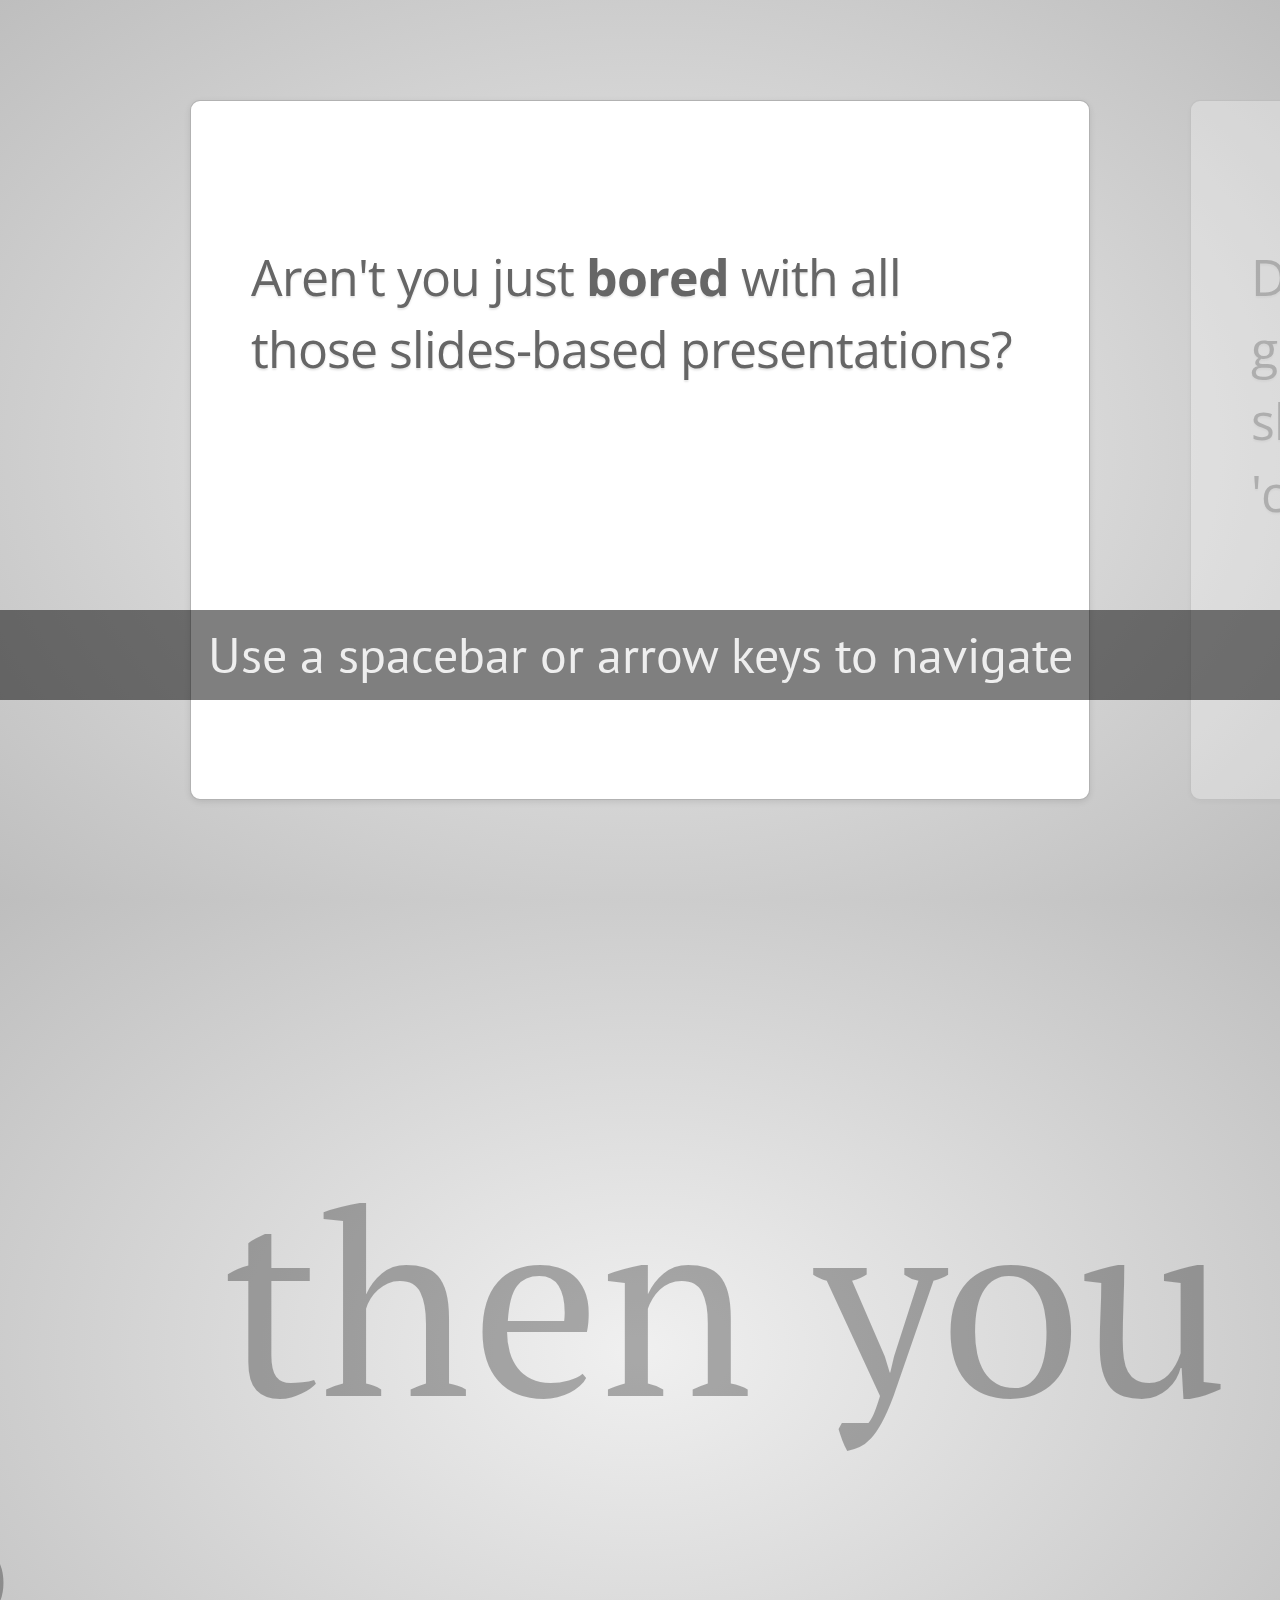
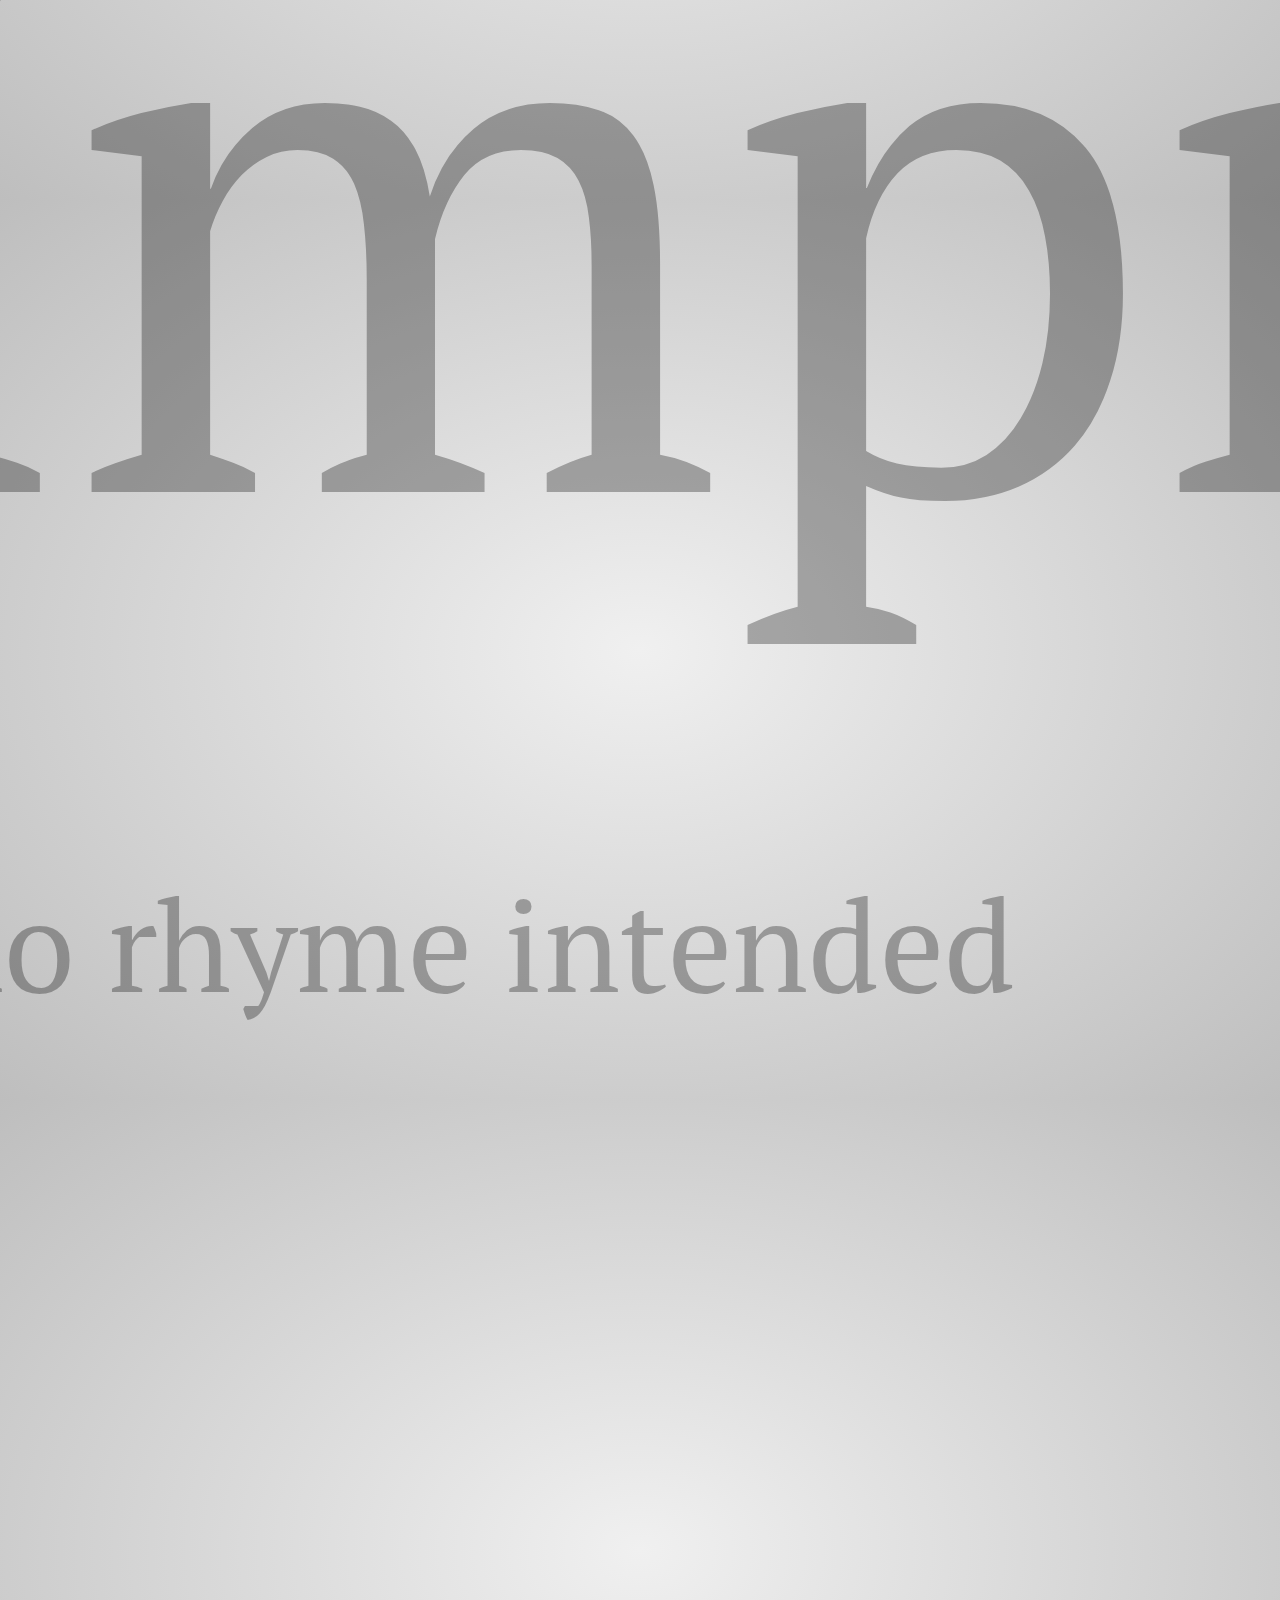
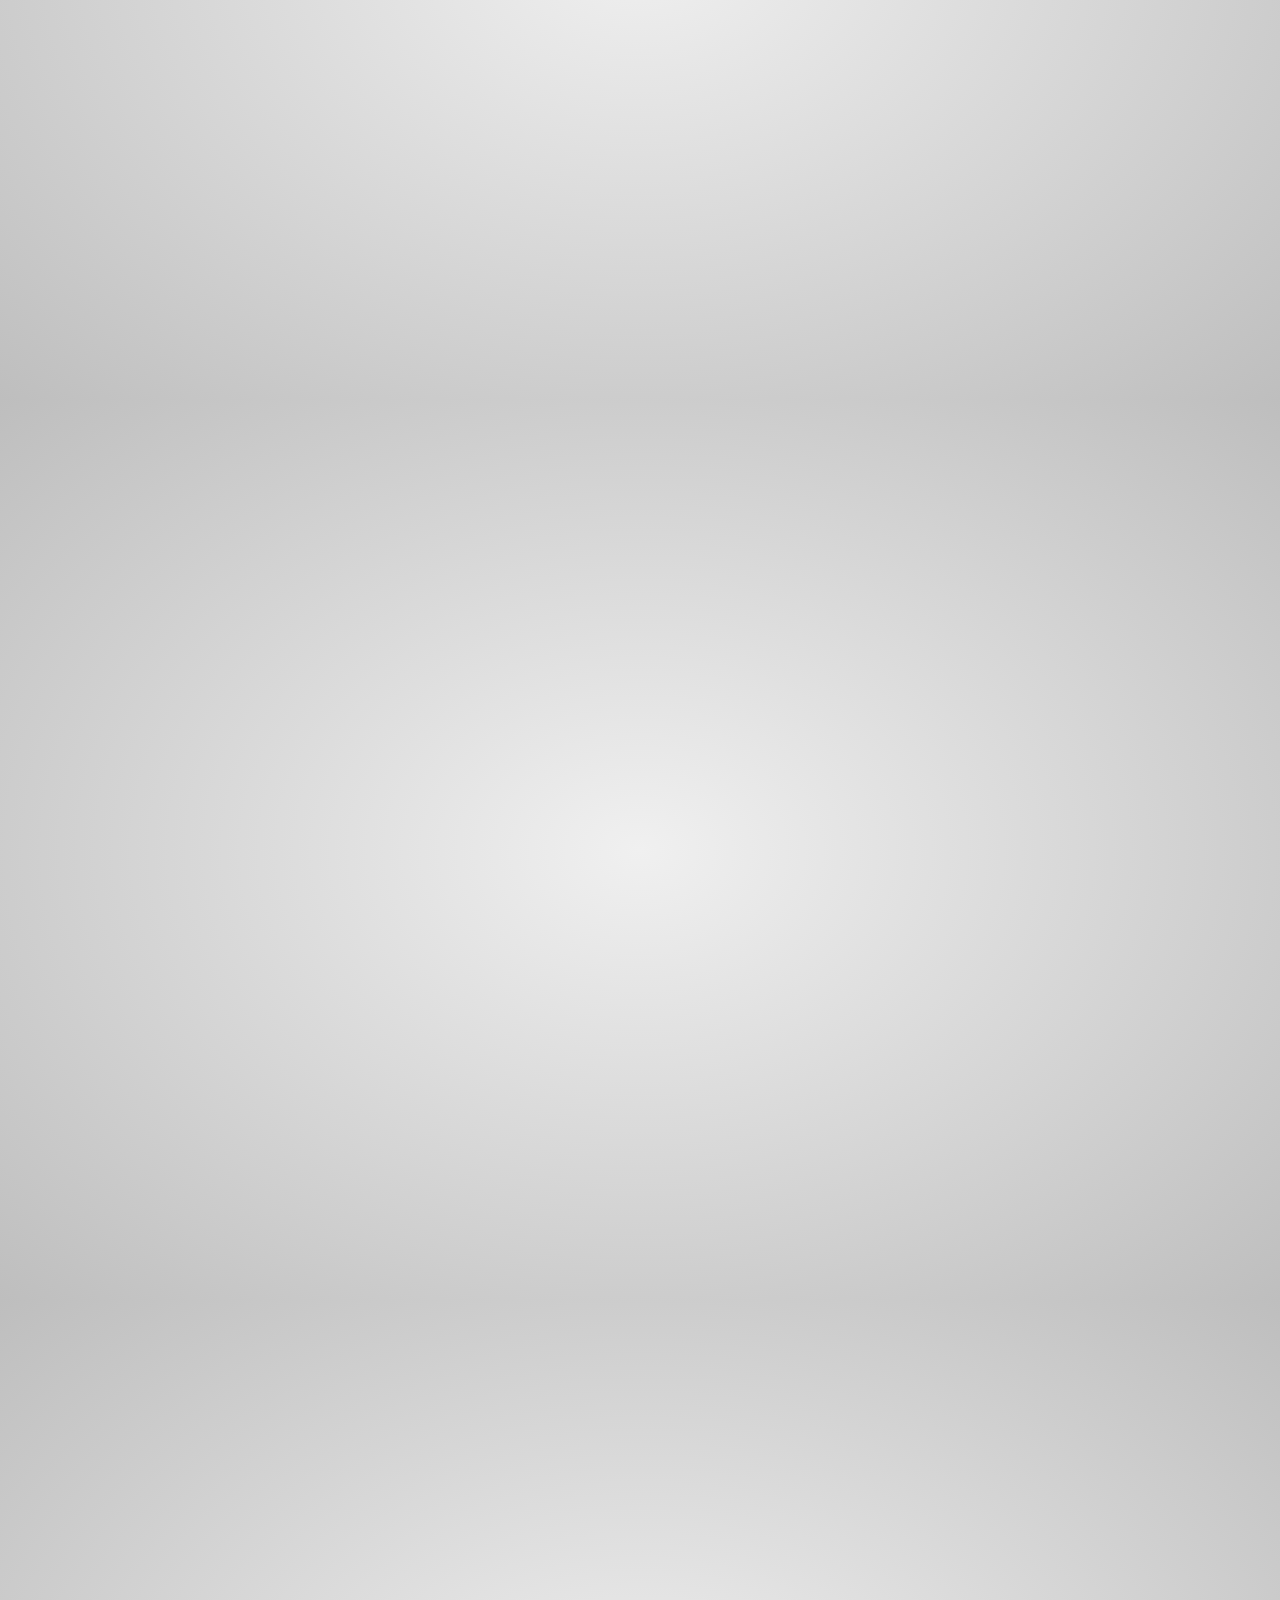
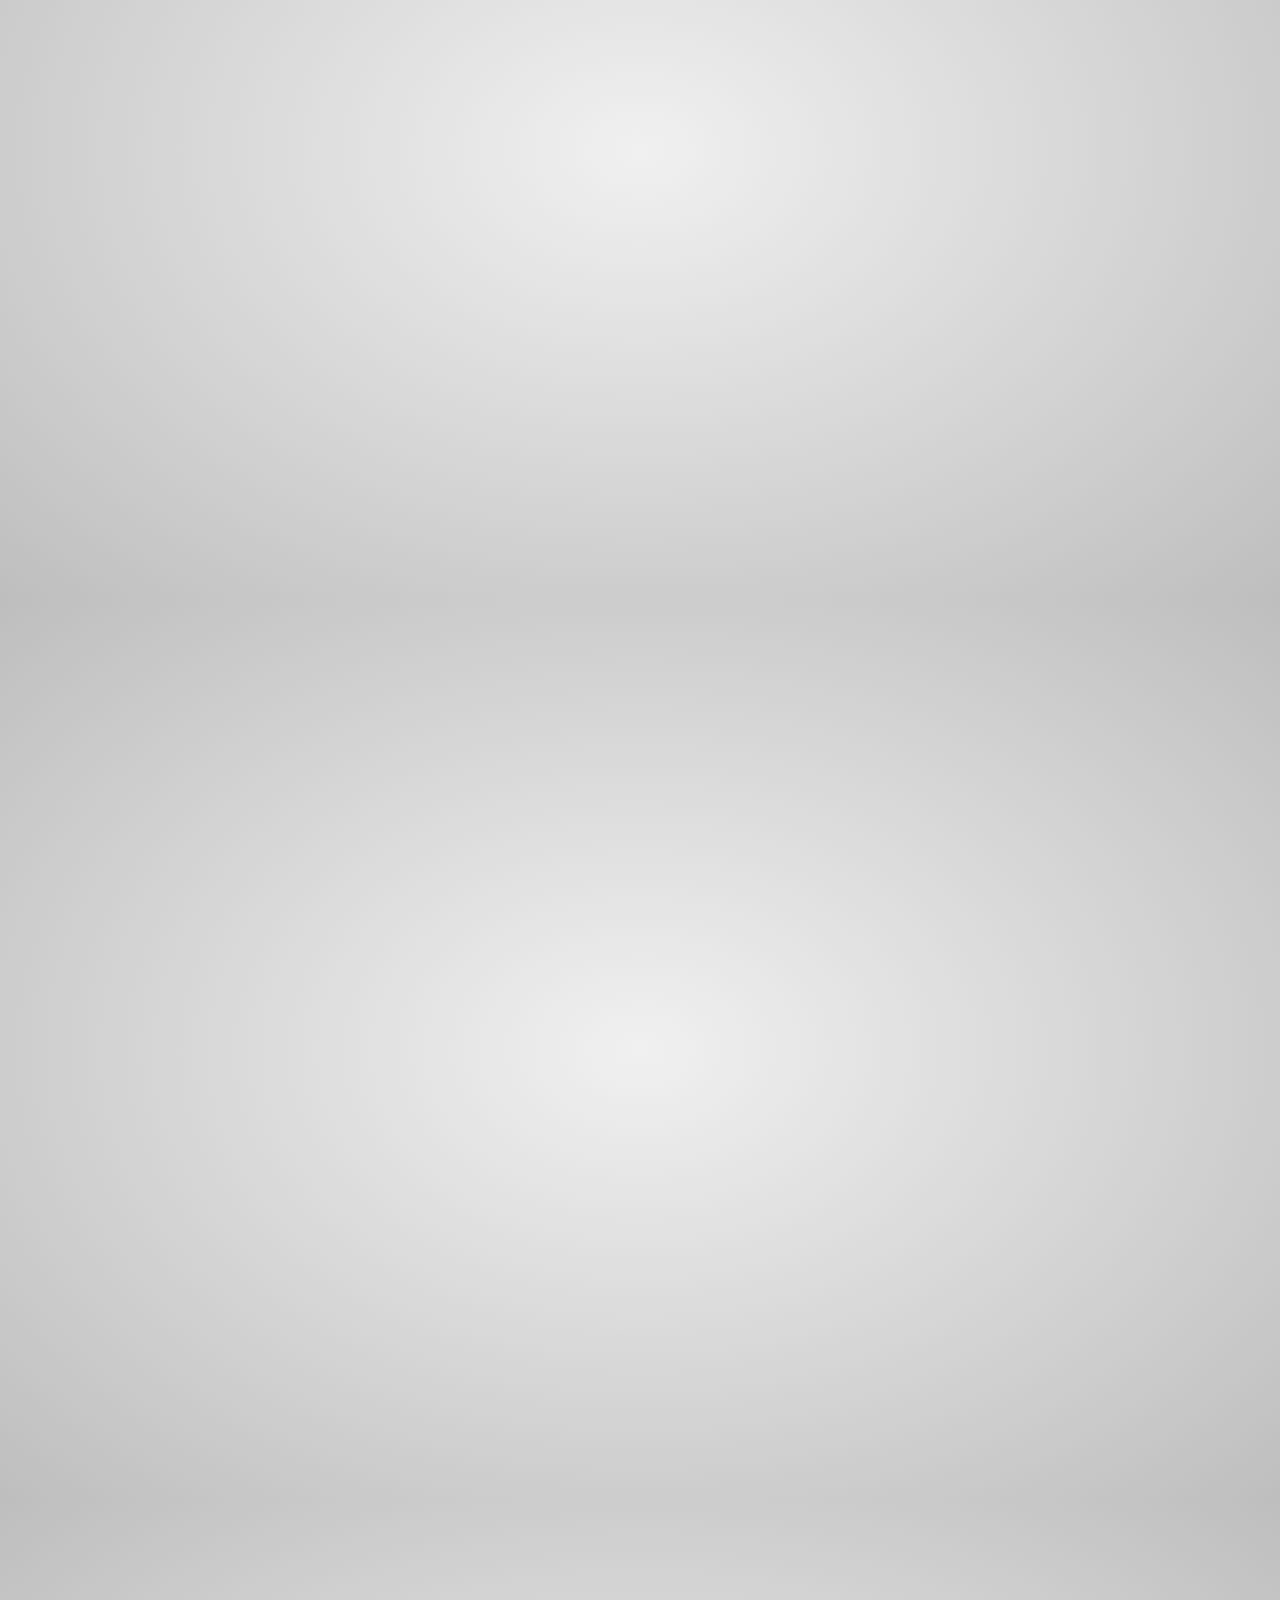
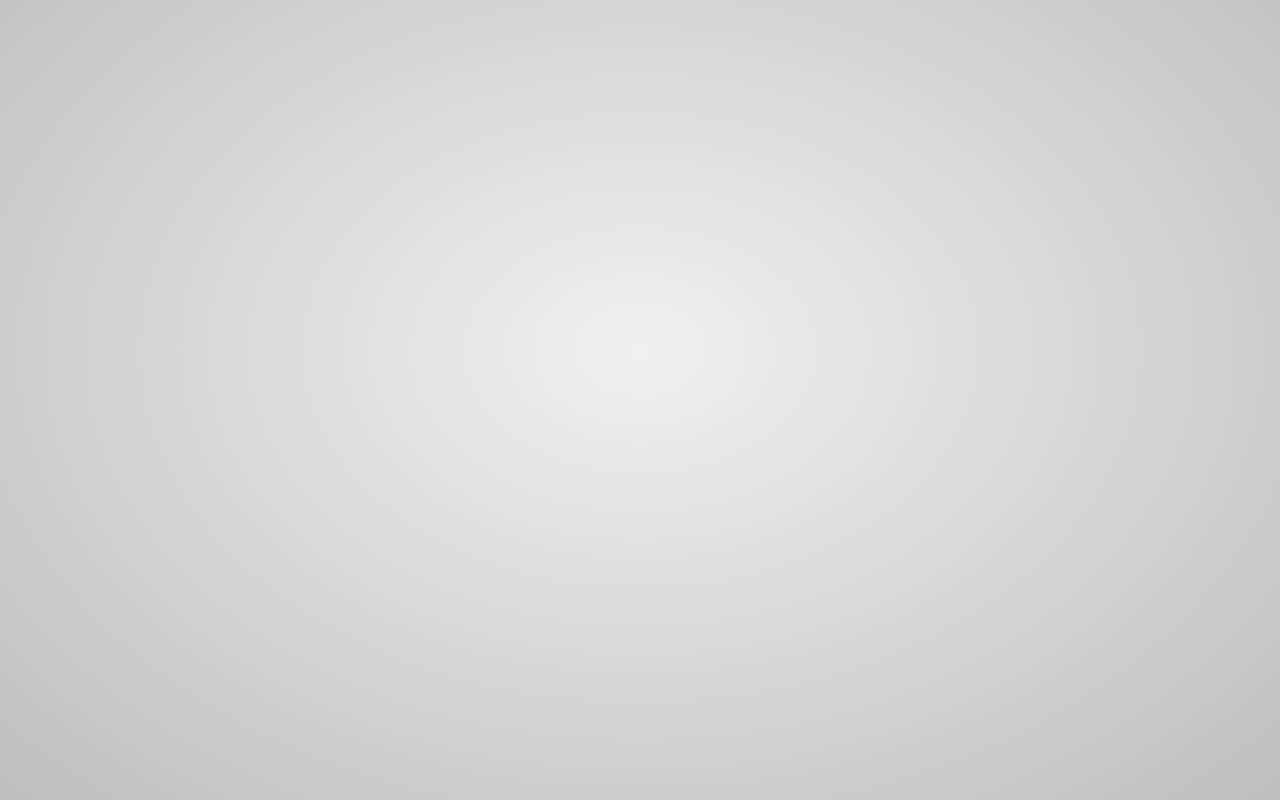
<file: example.html>
<!doctype html>

<!--

    Welcome to the light side of the source, young padawan.

    One step closer to learn something interesting you are...

                               ____                  
                            _.' :  `._               
                        .-.'`.  ;   .'`.-.           
               __      / : ___\ ;  /___ ; \      __  
             ,'_ ""=-.:__;".-.";: :".-.":__;.-="" _`,
             :' `.t""=-.. '<@.`;_  ',@:` ..-=""j.' `;
                  `:-.._J '-.-'L__ `-.-' L_..-;'     
                    "-.__ ;  .-"  "-.  : __.-"       
                        L ' /.======.\ ' J           
                         "-.   "__"   .-"            
                        __.l"-:_JL_;-";.__           
                     .-j/'.;  ;""""  / .'\"-.        
                   .' /:`. "-.:     .-" .';  `.      
                .-"  / ;  "-. "-..-" .-"  :    "-.   
             .+"-.  : :      "-.__.-"      ;-._   \  
             ; \  `.; ;                    : : "+. ; 
             :  ;   ; ;                    : ;  : \: 
             ;  :   ; :                    ;:   ;  : 
            : \  ;  :  ;                  : ;  /  :: 
            ;  ; :   ; :                  ;   :   ;: 
            :  :  ;  :  ;                : :  ;  : ; 
            ;\    :   ; :                ; ;     ; ; 
            : `."-;   :  ;              :  ;    /  ; 
             ;    -:   ; :              ;  : .-"   : 
             :\     \  :  ;            : \.-"      : 
              ;`.    \  ; :            ;.'_..-=  / ; 
              :  "-.  "-:  ;          :/."      .'  :
               \         \ :          ;/  __        :
                \       .-`.\        /t-""  ":-+.   :
                 `.  .-"    `l    __/ /`. :  ; ; \  ;
                   \   .-" .-"-.-"  .' .'j \  /   ;/ 
                    \ / .-"   /.     .'.' ;_:'    ;  
                     :-""-.`./-.'     /    `.___.'   
                           \ `t  ._  /               
                            "-.t-._:'                

-->

<!--
    
    So you'd like to know how to use impress.js?
    
    You've made the first, very important step - you're reading the source code.
    And that's how impress.js presentations are built - with HTML and CSS code.
    
    Believe me, you need quite decent HTML and CSS skills to be able to use impress.js effectively.
    And what is even more important, you need to be a designer, too, because there are no default
    styles for impress.js presentations, there is no default or automatic layout for them.
    
    You need to design and build it by hand.
    
    So...
    
    Would you still like to know how to use impress.js?
    
-->

<html lang="en">
<head>
    <meta charset="utf-8" />
    <meta name="viewport" content="width=1024" />
    <meta name="apple-mobile-web-app-capable" content="yes" />
    <title>impress.js | presentation tool based on the power of CSS3 transforms and transitions in modern browsers | by Bartek Szopka @bartaz</title>
    
    <meta name="description" content="impress.js is a presentation tool based on the power of CSS3 transforms and transitions in modern browsers and inspired by the idea behind prezi.com." />
    <meta name="author" content="Bartek Szopka" />

    <link href="http://fonts.googleapis.com/css?family=Open+Sans:regular,semibold,italic,italicsemibold|PT+Sans:400,700,400italic,700italic|PT+Serif:400,700,400italic,700italic" rel="stylesheet" />

    <!--
        
        Impress.js doesn't depend on any external stylesheet. Script adds all styles it needs for
        presentation to work.
        
        This style below contains styles only for demo presentation. Browse it to see how impress.js
        classes are used to style presentation steps, or how to apply fallback styles, but I don't want
        you to use them directly in your presentation.
        
        Be creative, build your own. We don't really want all impress.js presentations to look the same,
        do we?
        
        When creating your own presentation get rid of this file. Start from scratch, it's fun!
        
    -->
    <link href="css/impress-demo.css" rel="stylesheet" />
    
    <link rel="shortcut icon" href="favicon.png" />
    <link rel="apple-touch-icon" href="apple-touch-icon.png" />
</head>

<!--
    
    Body element is used by impress.js to set some useful class names, that will allow you to detect
    the support and state of the presentation in CSS or other scripts.
    
    First very useful class name is `impress-not-supported`. This class means, that browser doesn't
    support features required by impress.js, so you should apply some fallback styles in your CSS.
    It's not necessary to add it manually on this element. If the script detects that browser is not
    good enough it will add this class, but keeping it in HTML means that users without JavaScript
    will also get fallback styles.
    
    When impress.js script detects that browser supports all required features, this class name will
    be removed.
    
    The class name on body element also depends on currently active presentation step. More details about
    it can be found later, when `hint` element is being described.
    
-->
<body class="impress-not-supported">

<!--
    For example this fallback message is only visible when there is `impress-not-supported` class on body.
-->
<div class="fallback-message">
    <p>Your browser <b>doesn't support the features required</b> by impress.js, so you are presented with a simplified version of this presentation.</p>
    <p>For the best experience please use the latest <b>Chrome</b>, <b>Safari</b> or <b>Firefox</b> browser.</p>
</div>

<!--
    
    Now that's the core element used by impress.js.
    
    That's the wrapper for your presentation steps. In this element all the impress.js magic happens.
    It doesn't have to be a `<div>`. Only `id` is important here as that's how the script find it.
    
    You probably won't need it now, but there are some configuration options that can be set on this element.
    
    To change the duration of the transition between slides use `data-transition-duration="2000"` giving it
    a number of ms. It defaults to 1000 (1s).
    
    You can also control the perspective with `data-perspective="500"` giving it a number of pixels.
    It defaults to 1000. You can set it to 0 if you don't want any 3D effects.
    If you are willing to change this value make sure you understand how CSS perspective works:
    https://developer.mozilla.org/en/CSS/perspective
    
    But as I said, you won't need it for now, so don't worry - there are some simple but interesing things
    right around the corner of this tag ;)
    
-->
<div id="impress">

    <!--
        
        Here is where interesting thing start to happen.
        
        Each step of the presentation should be an element inside the `#impress` with a class name
        of `step`. These step elements are positioned, rotated and scaled by impress.js, and
        the 'camera' shows them on each step of the presentation.
        
        Positioning information is passed through data attributes.
        
        In the example below we only specify x and y position of the step element with `data-x="-1000"`
        and `data-y="-1500` attributes. This means that **the center** of the element (yes, the center)
        will be positioned in point x = -1000px and y = -1500px of the presentation 'canvas'.
        
        It will not be rotated or scaled.
        
    -->
    <div id="bored" class="step slide" data-x="-1000" data-y="-1500">
        <q>Aren't you just <b>bored</b> with all those slides-based presentations?</q>
    </div>

    <!--
        
        The `id` attribute of the step element is used to identify it in the URL, but it's optional.
        If it is not defined, it will get a default value of `step-N` where N is a number of slide.
        
        So in the example below it'll be `step-2`.
        
        The hash part of the url when this step is active will be `#/step-2`.
        
        You can also use `#step-2` in a link, to point directly to this particular step.
        
        Please note, that while `#/step-2` (with slash) would also work in a link it's not recommended.
        Using classic `id`-based links like `#step-2` makes these links usable also in fallback mode.
        
    -->
    <div class="step slide" data-x="0" data-y="-1500">
        <q>Don't you think that presentations given <strong>in modern browsers</strong> shouldn't <strong>copy the limits</strong> of 'classic' slide decks?</q>
    </div>

    <div class="step slide" data-x="1000" data-y="-1500">
        <q>Would you like to <strong>impress your audience</strong> with <strong>stunning visualization</strong> of your talk?</q>
    </div>

    <!--
        
        This is an example of step element being scaled.
        
        Again, we use a `data-` attribute, this time it's `data-scale="4"`, so it means that this
        element will be 4 times larger than the others.
        From presentation and transitions point of view it means, that it will have to be scaled
        down (4 times) to make it back to it's correct size.
        
    -->
    <div id="title" class="step" data-x="0" data-y="0" data-scale="4">
        <span class="try">then you should try</span>
        <h1>impress.js<sup>*</sup></h1>
        <span class="footnote"><sup>*</sup> no rhyme intended</span>
    </div>

    <!--
        
        This element introduces rotation.
        
        Notation shouldn't be a surprise. We use `data-rotate="90"` attribute, meaning that this
        element should be rotated by 90 degrees clockwise.
        
    -->
    <div id="its" class="step" data-x="850" data-y="3000" data-rotate="90" data-scale="5">
        <p>It's a <strong>presentation tool</strong> <br/>
        inspired by the idea behind <a href="http://prezi.com">prezi.com</a> <br/>
        and based on the <strong>power of CSS3 transforms and transitions</strong> in modern browsers.</p>
    </div>

    <div id="big" class="step" data-x="3500" data-y="2100" data-rotate="180" data-scale="6">
        <p>visualize your <b>big</b> <span class="thoughts">thoughts</span></p>
    </div>

    <!--
        
        And now it gets really exiting! We move into third dimension!
        
        Along with `data-x` and `data-y`, you can define the position on third (Z) axis, with
        `data-z`. In the example below we use `data-z="-3000"` meaning that element should be
        positioned far away from us (by 3000px).
        
    -->
    <div id="tiny" class="step" data-x="2825" data-y="2325" data-z="-3000" data-rotate="300" data-scale="1">
        <p>and <b>tiny</b> ideas</p>
    </div>

    <!--
        
        This step here doesn't introduce anything new when it comes to data attributes, but you
        should notice in the demo that some words of this text are being animated.
        It's a very basic CSS transition that is applied to the elements when this step element is
        reached.
        
        At the very beginning of the presentation all step elements are given the class of `future`.
        It means that they haven't been visited yet.
        
        When the presentation moves to given step `future` is changed to `present` class name.
        That's how animation on this step works - text moves when the step has `present` class.
        
        Finally when the step is left the `present` class is removed from the element and `past`
        class is added.
        
        So basically every step element has one of three classes: `future`, `present` and `past`.
        Only one current step has the `present` class.
        
    -->
    <div id="ing" class="step" data-x="3500" data-y="-850" data-rotate="270" data-scale="6">
        <p>by <b class="positioning">positioning</b>, <b class="rotating">rotating</b> and <b class="scaling">scaling</b> them on an infinite canvas</p>
    </div>

    <div id="imagination" class="step" data-x="6700" data-y="-300" data-scale="6">
        <p>the only <b>limit</b> is your <b class="imagination">imagination</b></p>
    </div>

    <div id="source" class="step" data-x="6300" data-y="2000" data-rotate="20" data-scale="4">
        <p>want to know more?</p>
        <q><a href="http://github.com/bartaz/impress.js">use the source</a>, Luke!</q>
    </div>

    <div id="one-more-thing" class="step" data-x="6000" data-y="4000" data-scale="2">
        <p>one more thing...</p>
    </div>

    <!--
        
        And the last one shows full power and flexibility of impress.js.
        
        You can not only position element in 3D, but also rotate it around any axis.
        So this one here will get rotated by -40 degrees (40 degrees anticlockwise) around X axis and
        10 degrees (clockwise) around Y axis.
        
        You can of course rotate it around Z axis with `data-rotate-z` - it has exactly the same effect
        as `data-rotate` (these two are basically aliases).
        
    -->
    <div id="its-in-3d" class="step" data-x="6200" data-y="4300" data-z="-100" data-rotate-x="-40" data-rotate-y="10" data-scale="2">
        <p><span class="have">have</span> <span class="you">you</span> <span class="noticed">noticed</span> <span class="its">it's</span> <span class="in">in</span> <b>3D<sup>*</sup></b>?</p>
        <span class="footnote">* beat that, prezi ;)</span>
    </div>

    <!--
        
        So to make a summary of all the possible attributes used to position presentation steps, we have:
        
        * `data-x`, `data-y`, `data-z` - they define the position of **the center** of step element on
            the canvas in pixels; their default value is 0;
        * `data-rotate-x`, `data-rotate-y`, 'data-rotate-z`, `data-rotate` - they define the rotation of
            the element around given axis in degrees; their default value is 0; `data-rotate` and `data-rotate-z`
            are exactly the same;
        * `data-scale` - defines the scale of step element; default value is 1
        
        These values are used by impress.js in CSS transformation functions, so for more information consult
        CSS transfrom docs: https://developer.mozilla.org/en/CSS/transform
        
    -->
    <div id="overview" class="step" data-x="3000" data-y="1500" data-scale="10">
    </div>

</div>

<!--
    
    Hint is not related to impress.js in any way.
    
    But it can show you how to use impress.js features in creative way.
    
    When the presentation step is shown (selected) its element gets the class of "active" and the body element
    gets the class based on active step id `impress-on-ID` (where ID is the step's id)... It may not be
    so clear because of all these "ids" in previous sentence, so for example when the first step (the one with
    the id of `bored`) is active, body element gets a class of `impress-on-bored`.
    
    This class is used by this hint below. Check CSS file to see how it's shown with delayed CSS animation when
    the first step of presentation is visible for a couple of seconds.
    
    ...
    
    And when it comes to this piece of JavaScript below ... kids, don't do this at home ;)
    It's just a quick and dirty workaround to get different hint text for touch devices.
    In a real world it should be at least placed in separate JS file ... and the touch content should be
    probably just hidden somewhere in HTML - not hard-coded in the script.
    
    Just sayin' ;)
    
-->
<div class="hint">
    <p>Use a spacebar or arrow keys to navigate</p>
</div>
<script>
if ("ontouchstart" in document.documentElement) { 
    document.querySelector(".hint").innerHTML = "<p>Tap on the left or right to navigate</p>";
}
</script>

<!--
    
    Last, but not least.
    
    To make all described above really work, you need to include impress.js in the page.
    I strongly encourage to minify it first.
    
    In here I just include full source of the script to make it more readable.
    
    You also need to call a `impress().init()` function to initialize impress.js presentation.
    And you should do it in the end of your document. Not only because it's a good practice, but also
    because it should be done when the whole document is ready.
    Of course you can wrap it in any kind of "DOM ready" event, but I was too lazy to do so ;)
    
-->
<script src="js/impress.js"></script>
<script>impress().init();</script>

<!--
    
    The `impress()` function also gives you access to the API that controls the presentation.
    
    Just store the result of the call:
    
        var api = impress();
    
    and you will get three functions you can call:
    
        `api.init()` - initializes the presentation,
        `api.next()` - moves to next step of the presentation,
        `api.prev()` - moves to previous step of the presentation,
        `api.goto( idx | id | element, [duration] )` - moves the presentation to the step given by its index number
                id or the DOM element; second parameter can be used to define duration of the transition in ms,
                but it's optional - if not provided default transition duration for the presentation will be used.
    
    You can also simply call `impress()` again to get the API, so `impress().next()` is also allowed.
    Don't worry, it wont initialize the presentation again.
    
    For some example uses of this API check the last part of the source of impress.js where the API
    is used in event handlers.
    
-->

</body>
</html>

<!--
    
    Now you know more or less everything you need to build your first impress.js presentation, but before
    you start...
    
    Oh, you've already cloned the code from GitHub?
    
    You have it open in text editor?
    
    Stop right there!
    
    That's not how you create awesome presentations. This is only a code. Implementation of the idea that
    first needs to grow in your mind.
    
    So if you want to build great presentation take a pencil and piece of paper. And turn off the computer.
    
    Sketch, draw and write. Brainstorm your ideas on a paper. Try to build a mind-map of what you'd like
    to present. It will get you closer and closer to the layout you'll build later with impress.js.
    
    Get back to the code only when you have your presentation ready on a paper. It doesn't make sense to do
    it earlier, because you'll only waste your time fighting with positioning of useless points.
    
    If you think I'm crazy, please put your hands on a book called "Presentation Zen". It's all about 
    creating awesome and engaging presentations.
    
    Think about it. 'Cause impress.js may not help you, if you have nothing interesting to say.
    
-->

<!--
    
    Are you still reading this?
    
    For real?
    
    I'm impressed! Feel free to let me know that you got that far (I'm @bartaz on Twitter), 'cause I'd like
    to congratulate you personally :)
    
    But you don't have to do it now. Take my advice and take some time off. Make yourself a cup of coffee, tea,
    or anything you like to drink. And raise a glass for me ;)
    
    Cheers!
    
-->
</file>
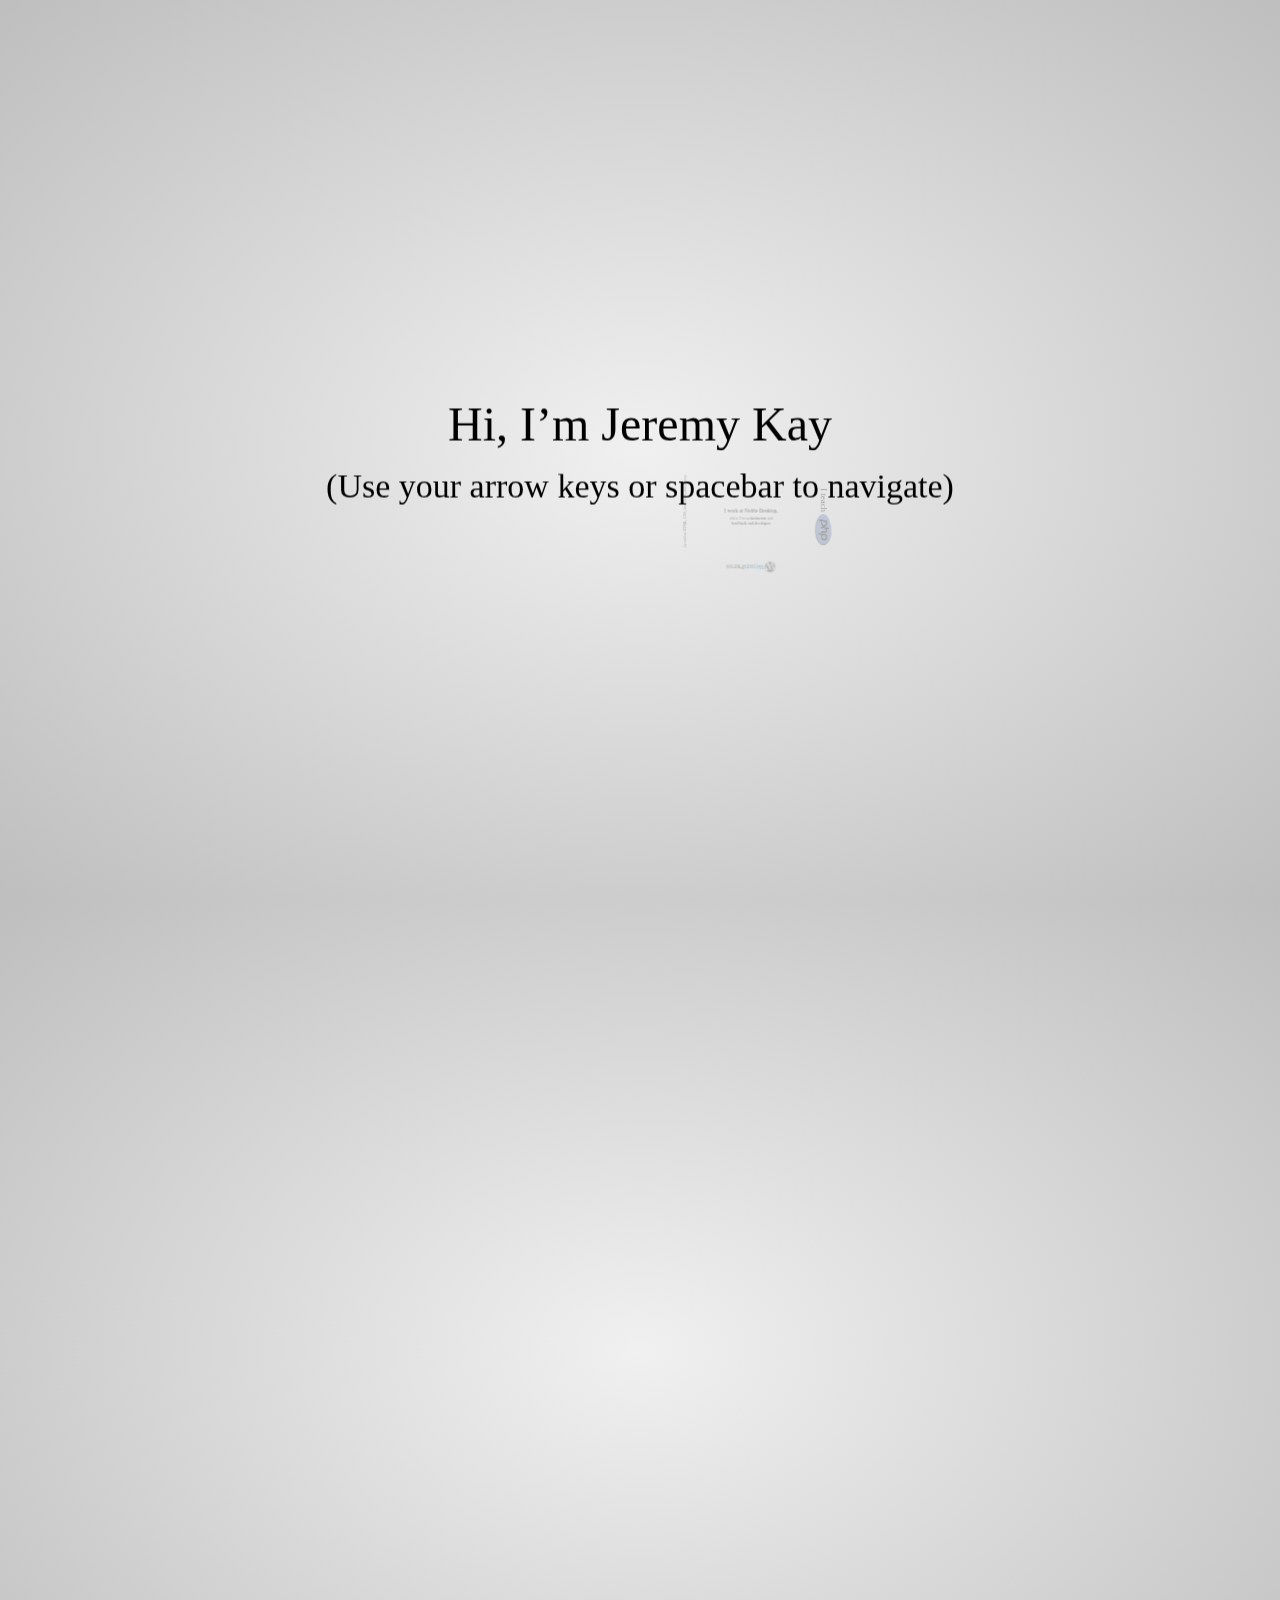
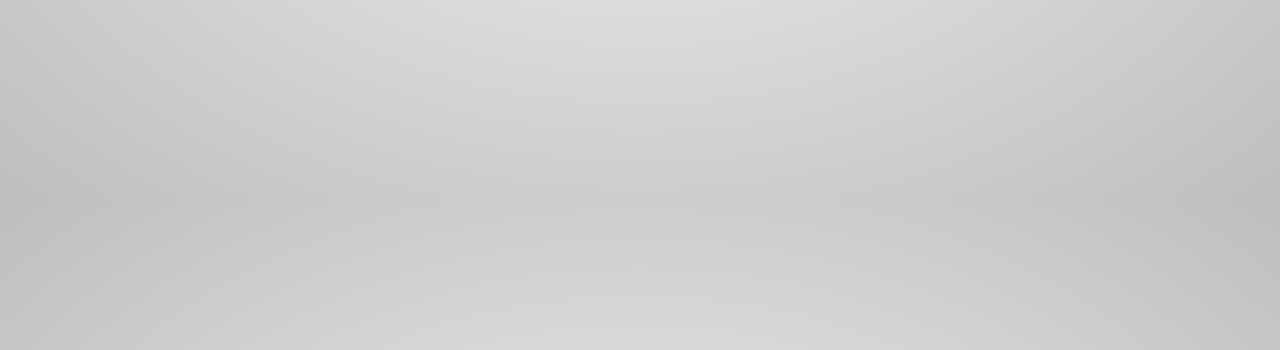
<file: jeremy.html>
<!DOCTYPE HTML>
<html lang="en-US">
<head>
<meta charset="UTF-8">
<title></title>
<style type="text/css">

html, body, div, span, applet, object, iframe,
h1, h2, h3, h4, h5, h6, p, blockquote, pre,
a, abbr, acronym, address, big, cite, code,
del, dfn, em, img, ins, kbd, q, s, samp,
small, strike, strong, sub, sup, tt, var,
b, u, i, center,
dl, dt, dd, ol, ul, li,
fieldset, form, label, legend,
table, caption, tbody, tfoot, thead, tr, th, td,
article, aside, canvas, details, embed, 
figure, figcaption, footer, header, hgroup, 
menu, nav, output, ruby, section, summary,
time, mark, audio, video {
    margin: 0;
    padding: 0;
    border: 0;
    font-size: 100%;
    font: inherit;
    vertical-align: baseline;
}

/* HTML5 display-role reset for older browsers */
article, aside, details, figcaption, figure, 
footer, header, hgroup, menu, nav, section {
    display: block;
}
body {
    line-height: 1;
}
ol, ul {
    list-style: none;
}
blockquote, q {
    quotes: none;
}
blockquote:before, blockquote:after,
q:before, q:after {
    content: '';
    content: none;
}

table {
    border-collapse: collapse;
    border-spacing: 0;
}


body {
    /*font-family: 'PT Sans', sans-serif;*/
    min-height: 740px;
    
    background: rgb(215, 215, 215);
    background: -webkit-gradient(radial, 50% 50%, 0, 50% 50%, 500, from(rgb(240, 240, 240)), to(rgb(190, 190, 190)));
    background: -webkit-radial-gradient(rgb(240, 240, 240), rgb(190, 190, 190));
    background:    -moz-radial-gradient(rgb(240, 240, 240), rgb(190, 190, 190));
    background:     -ms-radial-gradient(rgb(240, 240, 240), rgb(190, 190, 190));
    background:      -o-radial-gradient(rgb(240, 240, 240), rgb(190, 190, 190));
    background:         radial-gradient(rgb(240, 240, 240), rgb(190, 190, 190));    
}

b, strong { font-weight: bold }
i, em { font-style: italic }

h1 {
	font-size: 48px;
}

h2 {
	font-size: 40px;
}

p {
	font-size: 34px;
}

a {
    color: inherit;
    text-decoration: none;
    padding: 0 0.1em;
    background: rgba(255,255,255,0.5);
    text-shadow: -1px -1px 2px rgba(100,100,100,0.9);
    border-radius: 0.2em;
    
    -webkit-transition: 0.5s;
    -moz-transition:    0.5s;
    -ms-transition:     0.5s;
    -o-transition:      0.5s;
    transition:         0.5s;
}

a:hover,
a:focus {
    background: rgba(255,255,255,1);
    text-shadow: -1px -1px 2px rgba(100,100,100,0.5);
}


.fallback-message {
    font-family: sans-serif;
    line-height: 1.3;
    
    width: 780px;
    padding: 10px 10px 0;
    margin: 20px auto;

    border: 1px solid #E4C652;
    border-radius: 10px;
    background: #EEDC94;
}

.fallback-message p {
    margin-bottom: 10px;
}

.impress-supported .fallback-message {
    display: none;
}


.step {
    position: relative;
    width: 1000px;
    padding: 40px;
    margin: 20px auto;

    -webkit-box-sizing: border-box;
    -moz-box-sizing:    border-box;
    -ms-box-sizing:     border-box;
    -o-box-sizing:      border-box;
    box-sizing:         border-box;

    /*font-family: 'PT Serif', georgia, serif;*/
    line-height: 1.5;
    text-align: center;
}

.impress-enabled .step {
    margin: 0;
    opacity: 0.3;

    -webkit-transition: opacity 1s;
    -moz-transition:    opacity 1s;
    -ms-transition:     opacity 1s;
    -o-transition:      opacity 1s;
    transition:         opacity 1s;
}

.impress-enabled .step.active { opacity: 1 }

#web-developer h1 {
	font-size: 84px;
	 -webkit-transform: translateZ(50px);
    -moz-transform:    translateZ(50px);
    -ms-transform:     translateZ(50px);
    -o-transform:      translateZ(50px);
    transform:         translateZ(50px);
}

#useful p {
	font-size: 90px;
	font-weight: bold;
}

#noble-desktop b {
    display: inline-block;
    -webkit-transition: 0.5s;
    -moz-transition:    0.5s;
    -ms-transition:     0.5s;
    -o-transition:      0.5s;
    transition:         0.5s;
}

#noble-desktop.present .developer {
    -webkit-transform: scale(1.4);
    -moz-transform:    scale(1.4);
    -ms-transform:     scale(1.4);
    -o-transform:      scale(1.4);
    transform:         scale(1.4);

    -webkit-transition-duration: 1.3s;
    -moz-transition-duration:    1.3s;
    -ms-transition-duration:     1.3s;
    -o-transition-duration:      1.3s;
    transition-duration:         1.3s;

    -webkit-transition-delay: 0.5s;
    -moz-transition-delay:    0.5s;
    -ms-transition-delay:     0.5s;
    -o-transition-delay:      0.5s;
    transition-delay:         0.5s;
}

#php h2 {
	font-size: 80px;
}

#php img {
	vertical-align: middle;
}
</style>
</head>
<body>

	<div id="impress">
		
		<div id="hello" class="step" data-x="-1000" data-y="-1500">
        <h1>Hi, I’m Jeremy Kay</h1>
        <p>(Use your arrow keys or spacebar to navigate)</p>
    </div>

		<div class="step" data-x="0" data-y="-1500">
        <p>How about I tell you a little about myself?</p>
    </div>

    <div id="web-developer" class="step" data-x="1000" data-y="-1500" data-rotate="90" data-scale="1">
        <p>I’m a front and back end</p>
        <h1>Web Developer</h1>
    </div>

    <div id="yay-coding" class="step" data-x="0" data-y="-2500" data-rotate="90" data-z="-100">
        <p>Coding puts my mind at ease.</p>
        <p>It’s fun...</p>
    </div>

    <div id="useful" class="step" data-x="0" data-y="-500" data-rotate="90">
        <p>...and useful.</p>
    </div>

    <div id="noble-desktop" class="step" data-x="0" data-y="-900" data-rotate="360" data-z="-8000">
        <h1><a href="http://www.nobledesktop.com" target="_new">I work at Noble Desktop,</a></h1>
        	<p>
        	where I’m an <b>instructor</b> and<br>
        	<b class="developer">lead back end developer.</b>
        </p>
    </div>

    <div id="php" class="step" data-x="650" data-y="-900" data-rotate="450" data-z="-8000">
        <h2>I teach <img src="img/php-big-trans.png" height="146" width="277" alt="PHP"></h2>
    </div>

    <div id="wordpress" class="step" data-x="0" data-y="-450" data-rotate="540" data-z="-8000">
        <img src="img/wordpress-logo.png" height="101" width="444" alt="WordPress">
    </div>

    <div id="html-css-js" class="step" data-x="-600" data-y="-950" data-rotate="630" data-z="-8000">
        <p>As well as HTML, CSS, JavaScript, and jQuery.</p>
    </div>


	</div>
	


	<script src="js/impress.js"></script>
	<script>impress().init();</script>
</body>
</html>
</file>
<file: css/impress-demo.css>
/*
    So you like the style of impress.js demo?
    Or maybe you are just curious how it was done?
    
    You couldn't find a better place to find out!
    
    Welcome to the stylesheet impress.js demo presentation.
    
    Please remember that it is not meant to be a part of impress.js and is
    not required by impress.js.
    I expect that anyone creating a presentation for impress.js would create
    their own set of styles.
    
    But feel free to read through it and learn how to get the most of what
    impress.js provides.
    
    And let me be your guide.
    
    Shall we begin?
*/


/* 
    We start with a good ol' reset.
    That's the one by Eric Meyer http://meyerweb.com/eric/tools/css/reset/ 
    
    You can probably argue if it is needed here, or not, but for sure it
    doesn't do any harm and gives us a fresh start.
*/

html, body, div, span, applet, object, iframe,
h1, h2, h3, h4, h5, h6, p, blockquote, pre,
a, abbr, acronym, address, big, cite, code,
del, dfn, em, img, ins, kbd, q, s, samp,
small, strike, strong, sub, sup, tt, var,
b, u, i, center,
dl, dt, dd, ol, ul, li,
fieldset, form, label, legend,
table, caption, tbody, tfoot, thead, tr, th, td,
article, aside, canvas, details, embed, 
figure, figcaption, footer, header, hgroup, 
menu, nav, output, ruby, section, summary,
time, mark, audio, video {
    margin: 0;
    padding: 0;
    border: 0;
    font-size: 100%;
    font: inherit;
    vertical-align: baseline;
}

/* HTML5 display-role reset for older browsers */
article, aside, details, figcaption, figure, 
footer, header, hgroup, menu, nav, section {
    display: block;
}
body {
    line-height: 1;
}
ol, ul {
    list-style: none;
}
blockquote, q {
    quotes: none;
}
blockquote:before, blockquote:after,
q:before, q:after {
    content: '';
    content: none;
}

table {
    border-collapse: collapse;
    border-spacing: 0;
}

/*
    Now here is when interesting things start to appear.
    
    We set up <body> styles with default font and nice gradient in the background.
    And yes, there is a lot of repetition there because of -prefixes but we don't
    want to leave anybody behind.
*/
body {
    font-family: 'PT Sans', sans-serif;
    min-height: 740px;
    
    background: rgb(215, 215, 215);
    background: -webkit-gradient(radial, 50% 50%, 0, 50% 50%, 500, from(rgb(240, 240, 240)), to(rgb(190, 190, 190)));
    background: -webkit-radial-gradient(rgb(240, 240, 240), rgb(190, 190, 190));
    background:    -moz-radial-gradient(rgb(240, 240, 240), rgb(190, 190, 190));
    background:     -ms-radial-gradient(rgb(240, 240, 240), rgb(190, 190, 190));
    background:      -o-radial-gradient(rgb(240, 240, 240), rgb(190, 190, 190));
    background:         radial-gradient(rgb(240, 240, 240), rgb(190, 190, 190));    
}

/*
    Now let's bring some text styles back ...
*/
b, strong { font-weight: bold }
i, em { font-style: italic }

/*
    ... and give links a nice look.
*/
a {
    color: inherit;
    text-decoration: none;
    padding: 0 0.1em;
    background: rgba(255,255,255,0.5);
    text-shadow: -1px -1px 2px rgba(100,100,100,0.9);
    border-radius: 0.2em;
    
    -webkit-transition: 0.5s;
    -moz-transition:    0.5s;
    -ms-transition:     0.5s;
    -o-transition:      0.5s;
    transition:         0.5s;
}

a:hover,
a:focus {
    background: rgba(255,255,255,1);
    text-shadow: -1px -1px 2px rgba(100,100,100,0.5);
}

/*
    Because the main point behind the impress.js demo is to demo impress.js
    we display a fallback message for users with browsers that don't support
    all the features required by it.
    
    All of the content will be still fully accessible for them, but I want
    them to know that they are missing something - that's what the demo is
    about, isn't it?
    
    And then we hide the message, when support is detected in the browser.
*/

.fallback-message {

    font-family: sans-serif;
    line-height: 1.3;
    
    width: 780px;
    padding: 10px 10px 0;
    margin: 20px auto;

    border: 1px solid #E4C652;
    border-radius: 10px;
    background: #EEDC94;
}

.fallback-message p {
    margin-bottom: 10px;
}

.impress-supported .fallback-message {
    display: none;
}

/*
    Now let's style the presentation steps.
    
    We start with basics to make sure it displays correctly in everywhere ...
*/

.step {
    position: relative;
    width: 900px;
    padding: 40px;
    margin: 20px auto;

    -webkit-box-sizing: border-box;
    -moz-box-sizing:    border-box;
    -ms-box-sizing:     border-box;
    -o-box-sizing:      border-box;
    box-sizing:         border-box;

    font-family: 'PT Serif', georgia, serif;
    font-size: 48px;
    line-height: 1.5;
}

/*
    ... and we enhance the styles for impress.js.
    
    Basically we remove the margin and make inactive steps a little bit transparent.
*/
.impress-enabled .step {
    margin: 0;
    opacity: 0.3;

    -webkit-transition: opacity 1s;
    -moz-transition:    opacity 1s;
    -ms-transition:     opacity 1s;
    -o-transition:      opacity 1s;
    transition:         opacity 1s;
}

.impress-enabled .step.active { opacity: 1 }

/*
    These 'slide' step styles were heavily inspired by HTML5 Slides:
    http://html5slides.googlecode.com/svn/trunk/styles.css
    
    ;)
    
    They cover everything what you see on first three steps of the demo.
*/
.slide {
    display: block;

    width: 900px;
    height: 700px;
    padding: 40px 60px;

    background-color: white;
    border: 1px solid rgba(0, 0, 0, .3);
    border-radius: 10px;
    box-shadow: 0 2px 6px rgba(0, 0, 0, .1);

    color: rgb(102, 102, 102);
    text-shadow: 0 2px 2px rgba(0, 0, 0, .1);

    font-family: 'Open Sans', Arial, sans-serif;
    font-size: 30px;
    line-height: 36px;
    letter-spacing: -1px;
}

.slide q {
    display: block;
    font-size: 50px;
    line-height: 72px;

    margin-top: 100px;
}

.slide q strong {
    white-space: nowrap;
}

/*
    And now we start to style each step separately.
    
    I agree that this may be not the most efficient, object-oriented and
    scalable way of styling, but most of steps have quite a custom look
    and typography tricks here and there, so they had to be styles separately.

    First is the title step with a big <h1> (no room for padding) and some
    3D positioning along Z axis.
*/

#title {
    padding: 0;
}

#title .try {
    font-size: 64px;
    position: absolute;
    top: -0.5em;
    left: 1.5em;
    
    -webkit-transform: translateZ(20px);
    -moz-transform:    translateZ(20px);
    -ms-transform:     translateZ(20px);
    -o-transform:      translateZ(20px);
    transform:         translateZ(20px);
}

#title h1 {
    font-size: 190px;
    
    -webkit-transform: translateZ(50px);
    -moz-transform:    translateZ(50px);
    -ms-transform:     translateZ(50px);
    -o-transform:      translateZ(50px);
    transform:         translateZ(50px);
}

#title .footnote {
    font-size: 32px;
}

/*
    Second step is nothing special, just a text with a link, so it doesn't need
    any special styling.
    
    Let's move to 'big thoughts' with centered text and custom font sizes.
*/
#big {
    width: 600px;
    text-align: center;
    font-size: 60px;
    line-height: 1;
}

#big b {
    display: block;
    font-size: 250px;
    line-height: 250px;
}

#big .thoughts {
    font-size: 90px;
    line-height: 150px;
}

/*
    'Tiny ideas' just need some tiny styling.
*/
#tiny {
    width: 500px;
    text-align: center;
}

/*
    This step has some animated text ...
*/
#ing { width: 500px }

/*
    ... so we define display to `inline-block` to enable transforms and
    transition duration to 0.5s ...
*/
#ing b {
    display: inline-block;
    -webkit-transition: 0.5s;
    -moz-transition:    0.5s;
    -ms-transition:     0.5s;
    -o-transition:      0.5s;
    transition:         0.5s;
}

/*
    ... and we want 'positioning` word to move up a bit when the step gets
    `present` class ...
*/
#ing.present .positioning {
    -webkit-transform: translateY(-10px);
    -moz-transform:    translateY(-10px);
    -ms-transform:     translateY(-10px);
    -o-transform:      translateY(-10px);
    transform:         translateY(-10px);
}

/*
    ... 'rotating' to rotate quater of a second later ...
*/
#ing.present .rotating {
    -webkit-transform: rotate(-10deg);
    -moz-transform:    rotate(-10deg);
    -ms-transform:     rotate(-10deg);
    -o-transform:      rotate(-10deg);
    transform:         rotate(-10deg);

    -webkit-transition-delay: 0.25s;
    -moz-transition-delay:    0.25s;
    -ms-transition-delay:     0.25s;
    -o-transition-delay:      0.25s;
    transition-delay:         0.25s;
}

/*
    ... and 'scaling' to scale down after another quater of a second.
*/
#ing.present .scaling {
    -webkit-transform: scale(0.7);
    -moz-transform:    scale(0.7);
    -ms-transform:     scale(0.7);
    -o-transform:      scale(0.7);
    transform:         scale(0.7);

    -webkit-transition-delay: 0.5s;
    -moz-transition-delay:    0.5s;
    -ms-transition-delay:     0.5s;
    -o-transition-delay:      0.5s;
    transition-delay:         0.5s;
}

/*
    The 'imagination' step is again some boring font-sizing.
*/

#imagination {
    width: 600px;
}

#imagination .imagination {
    font-size: 78px;
}

/*
    There is nothing really special about 'use the source, Luke' step, too,
    except maybe of the Yoda background.
    
    As you can see below I've 'hard-coded' it in data URL.
    That's not the best way to serve images, but because that's just this one
    I decided it will be OK to have it this way.
    
    Just make sure you don't blindly copy this approach.
*/
#source {
    width: 700px;
    padding-bottom: 300px;
    
    /* Yoda Icon :: Pixel Art from Star Wars http://www.pixeljoint.com/pixelart/1423.htm */
    background-image: url([data-uri]);
    background-position: bottom right;
    background-repeat: no-repeat;
}

#source q {
    font-size: 60px;
}

/*
    And the "it's in 3D" step again brings some 3D typography - just for fun.
    
    Because we want to position <span> elements in 3D we set transform-style to
    `preserve-3d` on the paragraph.
    It is not needed by webkit browsers, but it is in Firefox. It's hard to say
    which behaviour is correct as 3D transforms spec is not very clear about it.
*/
#its-in-3d p {
    -webkit-transform-style: preserve-3d;
    -moz-transform-style:    preserve-3d; /* Y U need this Firefox?! */
    -ms-transform-style:     preserve-3d;
    -o-transform-style:      preserve-3d;
    transform-style:         preserve-3d;
}

/*
    Below we position each word separately along Z axis and we want it to transition
    to default position in 0.5s when the step gets `present` class.
    
    Quite a simple idea, but lot's of styles and prefixes.
*/
#its-in-3d span,
#its-in-3d b {
    display: inline-block;
    -webkit-transform: translateZ(40px);
    -moz-transform:    translateZ(40px);
    -ms-transform:     translateZ(40px);
    -o-transform:      translateZ(40px);
     transform:        translateZ(40px);
            
    -webkit-transition: 0.5s;
    -moz-transition:    0.5s;
    -ms-transition:     0.5s;
    -o-transition:      0.5s;
    transition:         0.5s;
}

#its-in-3d .have {
    -webkit-transform: translateZ(-40px);
    -moz-transform:    translateZ(-40px);
    -ms-transform:     translateZ(-40px);
    -o-transform:      translateZ(-40px);
    transform:         translateZ(-40px);
}

#its-in-3d .you {
    -webkit-transform: translateZ(20px);
    -moz-transform:    translateZ(20px);
    -ms-transform:     translateZ(20px);
    -o-transform:      translateZ(20px);
    transform:         translateZ(20px);
}

#its-in-3d .noticed {
    -webkit-transform: translateZ(-40px);
    -moz-transform:    translateZ(-40px);
    -ms-transform:     translateZ(-40px);
    -o-transform:      translateZ(-40px);
    transform:         translateZ(-40px);
}

#its-in-3d .its {
    -webkit-transform: translateZ(60px);
    -moz-transform:    translateZ(60px);
    -ms-transform:     translateZ(60px);
    -o-transform:      translateZ(60px);
    transform:         translateZ(60px);
}

#its-in-3d .in {
    -webkit-transform: translateZ(-10px);
    -moz-transform:    translateZ(-10px);
    -ms-transform:     translateZ(-10px);
    -o-transform:      translateZ(-10px);
    transform:         translateZ(-10px);
}

#its-in-3d .footnote {
    font-size: 32px;

    -webkit-transform: translateZ(-10px);
    -moz-transform:    translateZ(-10px);
    -ms-transform:     translateZ(-10px);
    -o-transform:      translateZ(-10px);
    transform:         translateZ(-10px);
}

#its-in-3d.present span,
#its-in-3d.present b {
    -webkit-transform: translateZ(0px);
    -moz-transform:    translateZ(0px);
    -ms-transform:     translateZ(0px);
    -o-transform:      translateZ(0px);
    transform:         translateZ(0px);
}

/*
    The last step is an overview.
    There is no content in it, so we make sure it's not visible because we want
    to be able to click on other steps.

*/
#overview { display: none }

/*
    We also make other steps visible and give them a pointer cursor using the
    `impress-on-` class.
*/
.impress-on-overview .step {
    opacity: 1;
    cursor: pointer;
}


/*
    Now, when we have all the steps styled let's give users a hint how to navigate
    around the presentation.
    
    The best way to do this would be to use JavaScript, show a delayed hint for a
    first time users, then hide it and store a status in cookie or localStorage...
    
    But I wanted to have some CSS fun and avoid additional scripting...
    
    Let me explain it first, so maybe the transition magic will be more readable
    when you read the code.
    
    First of all I wanted the hint to appear only when user is idle for a while.
    You can't detect the 'idle' state in CSS, but I delayed a appearing of the
    hint by 5s using transition-delay.
    
    You also can't detect in CSS if the user is a first-time visitor, so I had to
    make an assumption that I'll only show the hint on the first step. And when
    the step is changed hide the hint, because I can assume that user already
    knows how to navigate.
    
    To summarize it - hint is shown when the user is on the first step for longer
    than 5 seconds.
    
    The other problem I had was caused by the fact that I wanted the hint to fade
    in and out. It can be easily achieved by transitioning the opacity property.
    But that also meant that the hint was always on the screen, even if totally 
    transparent. It covered part of the screen and you couldn't correctly clicked
    through it.
    Unfortunately you cannot transition between display `block` and `none` in pure
    CSS, so I needed a way to not only fade out the hint but also move it out of
    the screen.
    
    I solved this problem by positioning the hint below the bottom of the screen
    with CSS transform and moving it up to show it. But I also didn't want this move
    to be visible. I wanted the hint only to fade in and out visually, so I delayed
    the fade in transition, so it starts when the hint is already in its correct
    position on the screen.
    
    I know, it sounds complicated ... maybe it would be easier with the code?
*/

.hint {
    /*
        We hide the hint until presentation is started and from browsers not supporting
        impress.js, as they will have a linear scrollable view ...
    */
    display: none;
    
    /*
        ... and give it some fixed position and nice styles.
    */
    position: fixed;
    left: 0;
    right: 0;
    bottom: 200px;
    
    background: rgba(0,0,0,0.5);
    color: #EEE;
    text-align: center;
    
    font-size: 50px;
    padding: 20px;
    
    z-index: 100;
    
    /*
        By default we don't want the hint to be visible, so we make it transparent ...
    */
    opacity: 0;
    
    /*
        ... and position it below the bottom of the screen (relative to it's fixed position)
    */
    -webkit-transform: translateY(400px);
    -moz-transform:    translateY(400px);
    -ms-transform:     translateY(400px);
    -o-transform:      translateY(400px);
    transform:         translateY(400px);

    /*
        Now let's imagine that the hint is visible and we want to fade it out and move out
        of the screen.
        
        So we define the transition on the opacity property with 1s duration and another
        transition on transform property delayed by 1s so it will happen after the fade out
        on opacity finished.
        
        This way user will not see the hint moving down.
    */
    -webkit-transition: opacity 1s, -webkit-transform 0.5s 1s;
    -moz-transition:    opacity 1s,    -moz-transform 0.5s 1s;
    -ms-transition:     opacity 1s,     -ms-transform 0.5s 1s;
    -o-transition:      opacity 1s,      -o-transform 0.5s 1s;
    transition:         opacity 1s,         transform 0.5s 1s;
}

/*
    Now we 'enable' the hint when presentation is initialized ...
*/
.impress-enabled .hint { display: block }

/*
    ... and we will show it when the first step (with id 'bored') is active.
*/
.impress-on-bored .hint {
    /*
        We remove the transparency and position the hint in its default fixed
        position.
    */
    opacity: 1;
    
    -webkit-transform: translateY(0px);
    -moz-transform:    translateY(0px);
    -ms-transform:     translateY(0px);
    -o-transform:      translateY(0px);
    transform:         translateY(0px);
    
    /*
        Now for fade in transition we have the oposite situation from the one
        above.
        
        First after 4.5s delay we animate the transform property to move the hint
        into its correct position and after that we fade it in with opacity 
        transition.
    */
    -webkit-transition: opacity 1s 5s, -webkit-transform 0.5s 4.5s;
    -moz-transition:    opacity 1s 5s,    -moz-transform 0.5s 4.5s;
    -ms-transition:     opacity 1s 5s,     -ms-transform 0.5s 4.5s;
    -o-transition:      opacity 1s 5s,      -o-transform 0.5s 4.5s;
    transition:         opacity 1s 5s,         transform 0.5s 4.5s;
}

/*
    And as the last thing there is a workaround for quite strange bug.
    It happens a lot in Chrome. I don't remember if I've seen it in Firefox.
    
    Sometimes the element positioned in 3D (especially when it's moved back
    along Z axis) is not clickable, because it falls 'behind' the <body>
    element.
    
    To prevent this, I decided to make <body> non clickable by setting 
    pointer-events property to `none` value.
    Value if this property is inherited, so to make everything else clickable
    I bring it back on the #impress element.
    
    If you want to know more about `pointer-events` here are some docs:
    https://developer.mozilla.org/en/CSS/pointer-events
    
    There is one very important thing to notice about this workaround - it makes
    everything 'unclickable' except what's in #impress element.
    
    So use it wisely ... or don't use at all.
*/
.impress-enabled          { pointer-events: none }
.impress-enabled #impress { pointer-events: auto }

/*
    There is one funny thing I just realized.
    
    Thanks to this workaround above everything except #impress element is invisible
    for click events. That means that the hint element is also not clickable.
    So basically all of this transforms and delayed transitions trickery was probably
    not needed at all...
    
    But it was fun to learn about it, wasn't it?
*/

/*
    That's all I have for you in this file.
    Thanks for reading. I hope you enjoyed it at least as much as I enjoyed writing it
    for you.
*/
</file>
